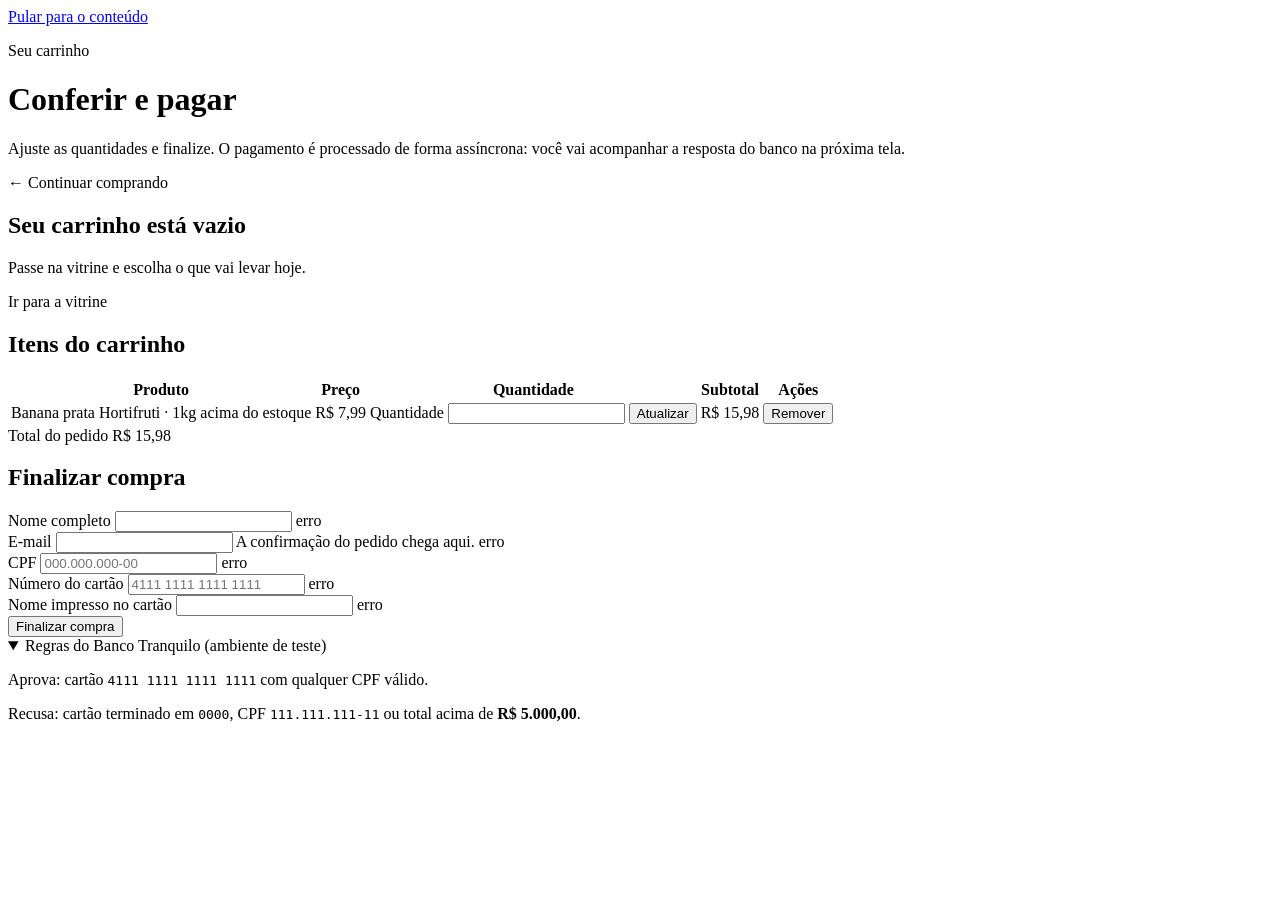
<file: mercado-express/src/main/resources/templates/carrinho/index.html>
<!DOCTYPE html>
<!-- GET /carrinho - itens, quantidades, total e finalizacao da compra. -->
<html lang="pt-BR" xmlns:th="http://www.thymeleaf.org">
<head th:replace="~{fragments/layout :: cabeca('Carrinho')}"></head>
<body>

<a class="pular-para-conteudo" href="#conteudo">Pular para o conteúdo</a>
<header th:replace="~{fragments/layout :: topo('carrinho')}"></header>

<main id="conteudo" class="conteudo">
    <div class="envelope">

        <div th:replace="~{fragments/layout :: avisos}"></div>

        <div class="abertura">
            <div>
                <p class="sobretitulo">Seu carrinho</p>
                <h1>Conferir e pagar</h1>
                <p>Ajuste as quantidades e finalize. O pagamento é processado de forma
                    assíncrona: você vai acompanhar a resposta do banco na próxima tela.</p>
            </div>
            <a class="voltar" th:href="@{/}">&larr; Continuar comprando</a>
        </div>

        <div class="vazio" th:if="${#lists.isEmpty(linhas)}">
            <h2>Seu carrinho está vazio</h2>
            <p>Passe na vitrine e escolha o que vai levar hoje.</p>
            <a class="botao" th:href="@{/}">Ir para a vitrine</a>
        </div>

        <div class="carrinho" th:unless="${#lists.isEmpty(linhas)}">

            <!-- ============ Itens ============ -->
            <section class="carrinho__itens" aria-labelledby="titulo-itens">
                <h2 id="titulo-itens" class="pular-para-conteudo">Itens do carrinho</h2>
                <div class="tabela-rolagem">
                    <table class="tabela tabela--carrinho">
                        <thead>
                        <tr>
                            <th scope="col">Produto</th>
                            <th scope="col" class="numero">Preço</th>
                            <th scope="col">Quantidade</th>
                            <th scope="col" class="numero">Subtotal</th>
                            <th scope="col"><span class="pular-para-conteudo">Ações</span></th>
                        </tr>
                        </thead>
                        <tbody>
                        <tr th:each="linha : ${linhas}">
                            <td>
                                <span class="produto-nome" th:text="${linha.produto.nome}">Banana prata</span>
                                <span class="tabela__mudo" th:text="|${linha.produto.setor} · ${linha.produto.tamanho}|">Hortifruti · 1kg</span>
                                <span class="selo selo--esgotado" th:if="${linha.acimaDoEstoque}">acima do estoque</span>
                            </td>
                            <td class="numero"
                                th:text="|R$ ${#numbers.formatDecimal(linha.produto.precoVenda, 1, 'POINT', 2, 'COMMA')}|">R$ 7,99</td>
                            <td>
                                <form class="quantidade" th:action="@{/carrinho/alterar}" method="post">
                                    <input type="hidden" name="produtoId" th:value="${linha.produto.id}">
                                    <label class="pular-para-conteudo" th:for="|qtd-${linha.produto.id}|">Quantidade</label>
                                    <input type="number" name="quantidade" min="0" th:max="${linha.produto.estoque}"
                                           th:id="|qtd-${linha.produto.id}|" th:value="${linha.quantidade}">
                                    <button type="submit" class="acao-linha">Atualizar</button>
                                </form>
                            </td>
                            <td class="numero"
                                th:text="|R$ ${#numbers.formatDecimal(linha.subtotal, 1, 'POINT', 2, 'COMMA')}|">R$ 15,98</td>
                            <td>
                                <form th:action="@{/carrinho/remover}" method="post">
                                    <input type="hidden" name="produtoId" th:value="${linha.produto.id}">
                                    <button type="submit" class="acao-linha acao-linha--perigo">Remover</button>
                                </form>
                            </td>
                        </tr>
                        </tbody>
                    </table>
                </div>

                <div class="carrinho__total">
                    <span>Total do pedido</span>
                    <span class="etiqueta etiqueta--grande etiqueta--estatica">
                        <span class="etiqueta__moeda">R$</span>
                        <span th:text="${#numbers.formatDecimal(total, 1, 'POINT', 2, 'COMMA')}">15,98</span>
                    </span>
                </div>
            </section>

            <!-- ============ Finalizacao ============ -->
            <section class="bloco carrinho__checkout" aria-labelledby="titulo-checkout">
                <h2 id="titulo-checkout">Finalizar compra</h2>

                <form th:action="@{/carrinho/finalizar}" th:object="${checkoutForm}" method="post" novalidate>
                    <div class="campo" th:classappend="${#fields.hasErrors('nome')} ? 'campo--erro'">
                        <label for="nome">Nome completo</label>
                        <input id="nome" type="text" th:field="*{nome}" autocomplete="name">
                        <span class="campo__erro" th:if="${#fields.hasErrors('nome')}" th:errors="*{nome}">erro</span>
                    </div>
                    <div class="campo" th:classappend="${#fields.hasErrors('email')} ? 'campo--erro'">
                        <label for="email">E-mail</label>
                        <input id="email" type="email" th:field="*{email}" autocomplete="email">
                        <span class="campo__ajuda">A confirmação do pedido chega aqui.</span>
                        <span class="campo__erro" th:if="${#fields.hasErrors('email')}" th:errors="*{email}">erro</span>
                    </div>
                    <div class="campo" th:classappend="${#fields.hasErrors('cpf')} ? 'campo--erro'">
                        <label for="cpf">CPF</label>
                        <input id="cpf" type="text" th:field="*{cpf}" inputmode="numeric" placeholder="000.000.000-00">
                        <span class="campo__erro" th:if="${#fields.hasErrors('cpf')}" th:errors="*{cpf}">erro</span>
                    </div>
                    <div class="campo" th:classappend="${#fields.hasErrors('numeroCartao')} ? 'campo--erro'">
                        <label for="numeroCartao">Número do cartão</label>
                        <input id="numeroCartao" type="text" th:field="*{numeroCartao}" inputmode="numeric"
                               autocomplete="cc-number" placeholder="4111 1111 1111 1111">
                        <span class="campo__erro" th:if="${#fields.hasErrors('numeroCartao')}"
                              th:errors="*{numeroCartao}">erro</span>
                    </div>
                    <div class="campo" th:classappend="${#fields.hasErrors('titular')} ? 'campo--erro'">
                        <label for="titular">Nome impresso no cartão</label>
                        <input id="titular" type="text" th:field="*{titular}" autocomplete="cc-name">
                        <span class="campo__erro" th:if="${#fields.hasErrors('titular')}" th:errors="*{titular}">erro</span>
                    </div>

                    <button type="submit" class="botao botao--etiqueta botao--grande botao--largo">
                        Finalizar compra
                    </button>
                </form>

                <details class="credenciais" open>
                    <summary>Regras do Banco Tranquilo (ambiente de teste)</summary>
                    <p>Aprova: cartão <code>4111 1111 1111 1111</code> com qualquer CPF válido.</p>
                    <p>Recusa: cartão terminado em <code>0000</code>, CPF <code>111.111.111-11</code>
                        ou total acima de <strong>R$ 5.000,00</strong>.</p>
                </details>
            </section>
        </div>
    </div>
</main>

<footer th:replace="~{fragments/layout :: rodape}"></footer>
</body>
</html>
</file>
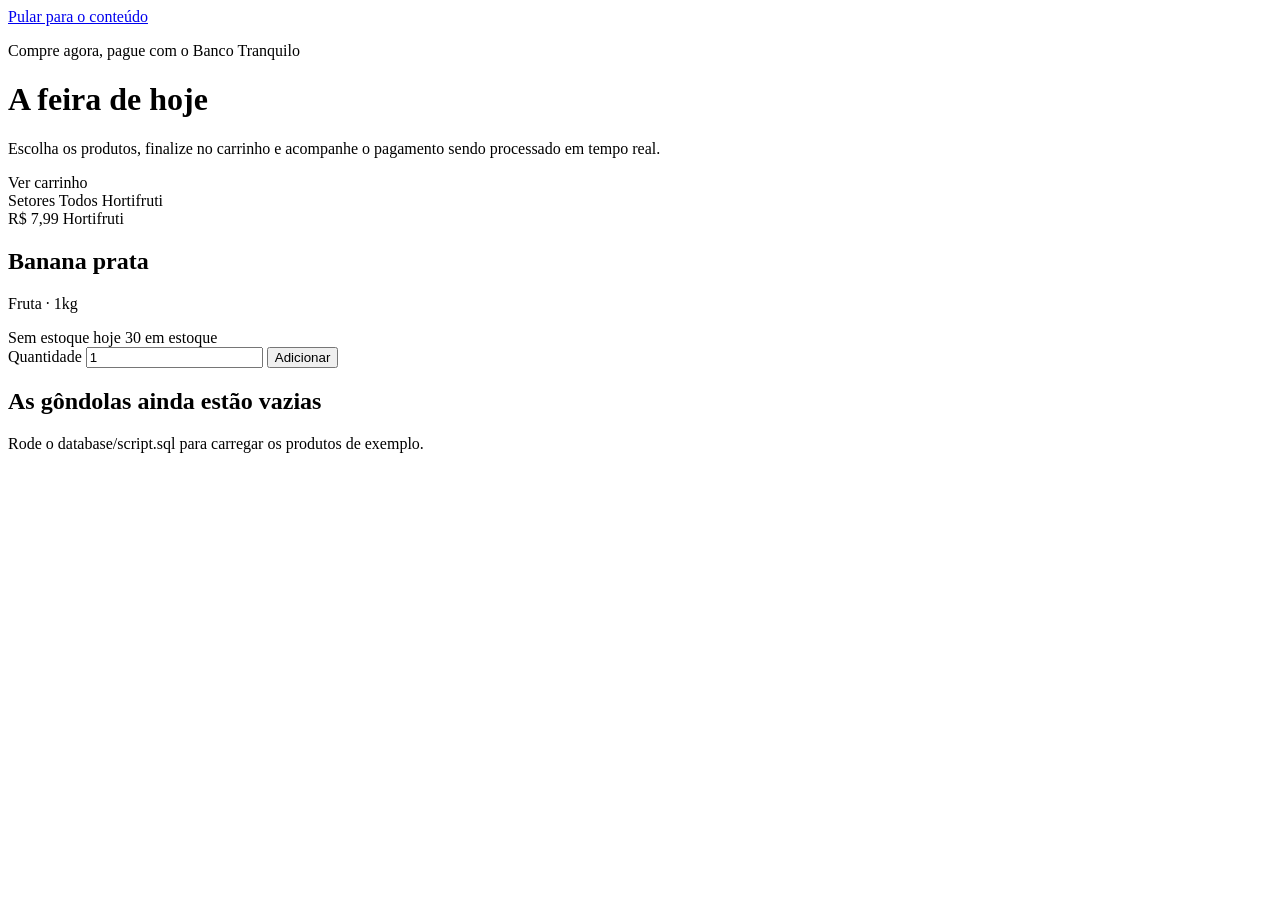
<file: mercado-express/src/main/resources/templates/vitrine/index.html>
<!DOCTYPE html>
<!-- GET / - vitrine publica com os produtos ativos e o botao de adicionar ao carrinho. -->
<html lang="pt-BR" xmlns:th="http://www.thymeleaf.org">
<head th:replace="~{fragments/layout :: cabeca('Vitrine')}"></head>
<body>

<a class="pular-para-conteudo" href="#conteudo">Pular para o conteúdo</a>
<header th:replace="~{fragments/layout :: topo('vitrine')}"></header>

<main id="conteudo" class="conteudo">
    <div class="envelope">

        <div th:replace="~{fragments/layout :: avisos}"></div>

        <div class="abertura">
            <div>
                <p class="sobretitulo">Compre agora, pague com o Banco Tranquilo</p>
                <h1>A feira de hoje</h1>
                <p>Escolha os produtos, finalize no carrinho e acompanhe o pagamento
                    sendo processado em tempo real.</p>
            </div>
            <a class="botao botao--etiqueta" th:href="@{/carrinho}"
               th:text="${qtdCarrinho > 0} ? |Ver carrinho (${qtdCarrinho})| : 'Carrinho vazio'">Ver carrinho</a>
        </div>

        <nav class="filtros" aria-label="Filtrar por setor">
            <span class="filtros__rotulo">Setores</span>
            <a class="chip" th:href="@{/}"
               th:attr="aria-current=${setorSelecionado == null} ? 'true' : null">Todos</a>
            <a class="chip" th:each="s : ${setores}" th:href="@{/(setor=${s})}"
               th:attr="aria-current=${s == setorSelecionado} ? 'true' : null"
               th:text="${s}">Hortifruti</a>
        </nav>

        <div class="vitrine" th:if="${!#lists.isEmpty(produtos)}">
            <article class="produto produto--compra" th:each="produto : ${produtos}"
                     th:id="|produto-${produto.id}|">

                <span class="etiqueta">
                    <span class="etiqueta__moeda">R$</span>
                    <span th:text="${#numbers.formatDecimal(produto.precoVenda, 1, 'POINT', 2, 'COMMA')}">7,99</span>
                </span>

                <span class="produto__setor" th:text="${produto.setor}">Hortifruti</span>
                <h2 class="produto__nome" th:text="${produto.nome}">Banana prata</h2>
                <p class="produto__detalhe">
                    <span th:text="${produto.tipo}">Fruta</span>
                    <span th:if="${produto.tamanho}" th:text="'· ' + ${produto.tamanho}">· 1kg</span>
                </p>

                <div class="produto__rodape">
                    <span class="selo selo--esgotado" th:if="${produto.esgotado}">Sem estoque hoje</span>
                    <span class="selo selo--estoque" th:unless="${produto.esgotado}"
                          th:text="${produto.estoque} + ' em estoque'">30 em estoque</span>
                </div>

                <form class="adicionar" th:action="@{/carrinho/adicionar}" method="post"
                      th:unless="${produto.esgotado}">
                    <input type="hidden" name="produtoId" th:value="${produto.id}">
                    <input type="hidden" name="voltar"
                           th:value="${setorSelecionado} ? |/?setor=${setorSelecionado}| : '/'">
                    <label class="pular-para-conteudo" th:for="|qtd-${produto.id}|">Quantidade</label>
                    <input class="adicionar__qtd" type="number" name="quantidade" value="1" min="1"
                           th:id="|qtd-${produto.id}|" th:max="${produto.estoque}">
                    <button type="submit" class="botao botao--compacto">Adicionar</button>
                </form>
            </article>
        </div>

        <div class="vazio" th:if="${#lists.isEmpty(produtos)}">
            <h2>As gôndolas ainda estão vazias</h2>
            <p>Rode o database/script.sql para carregar os produtos de exemplo.</p>
        </div>
    </div>
</main>

<footer th:replace="~{fragments/layout :: rodape}"></footer>
</body>
</html>
</file>
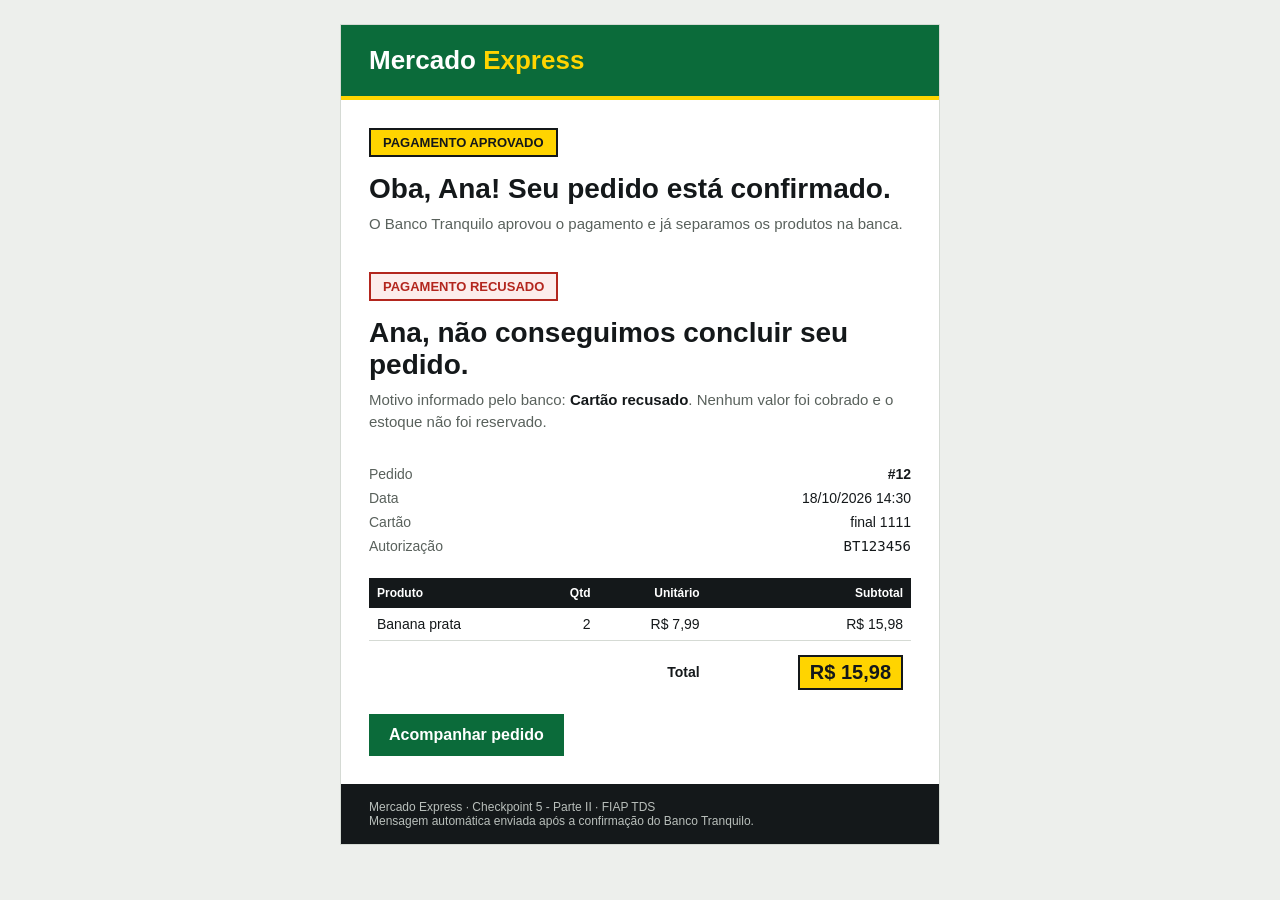
<file: mercado-express/src/main/resources/templates/email/resultado-compra.html>
<!DOCTYPE html>
<!--
  E-mail com o resultado da compra. Clientes de e-mail ignoram <style> e
  fontes externas, entao tudo aqui e tabela + estilo inline, com a mesma
  paleta da loja (verde-folha, amarelo-etiqueta, tinta).
-->
<html lang="pt-BR" xmlns:th="http://www.thymeleaf.org">
<head>
    <meta charset="UTF-8">
    <meta name="viewport" content="width=device-width, initial-scale=1">
    <title th:text="|Pedido #${compra.id}|">Pedido #12</title>
</head>
<body style="margin:0;padding:0;background:#EDEFEC;font-family:Arial,Helvetica,sans-serif;color:#14181A;">
<table role="presentation" width="100%" cellpadding="0" cellspacing="0" style="background:#EDEFEC;padding:24px 0;">
    <tr>
        <td align="center">
            <table role="presentation" width="600" cellpadding="0" cellspacing="0"
                   style="max-width:600px;width:100%;background:#FFFFFF;border:1px solid #D5DAD4;">

                <!-- Cabecalho verde com a marca -->
                <tr>
                    <td style="background:#0B6B3A;border-bottom:4px solid #FFD400;padding:20px 28px;">
                        <span style="font-family:'Arial Narrow',Arial,sans-serif;font-size:26px;font-weight:bold;color:#FFFFFF;">
                            Mercado <span style="color:#FFD400;">Express</span>
                        </span>
                    </td>
                </tr>

                <!-- Faixa de status -->
                <tr th:if="${compra.status.name() == 'APROVADO'}">
                    <td style="padding:28px 28px 8px;">
                        <span style="display:inline-block;background:#FFD400;color:#14181A;font-weight:bold;font-size:13px;padding:5px 12px;border:2px solid #14181A;">
                            PAGAMENTO APROVADO
                        </span>
                        <h1 style="font-family:'Arial Narrow',Arial,sans-serif;font-size:28px;margin:16px 0 8px;">
                            Oba, <span th:text="${#strings.arraySplit(compra.clienteNome, ' ')[0]}">Ana</span>! Seu pedido está confirmado.
                        </h1>
                        <p style="margin:0;color:#59615C;font-size:15px;line-height:1.5;">
                            O Banco Tranquilo aprovou o pagamento e já separamos os produtos na banca.
                        </p>
                    </td>
                </tr>
                <tr th:if="${compra.status.name() == 'RECUSADO'}">
                    <td style="padding:28px 28px 8px;">
                        <span style="display:inline-block;background:#FCEDEC;color:#B3261E;font-weight:bold;font-size:13px;padding:5px 12px;border:2px solid #B3261E;">
                            PAGAMENTO RECUSADO
                        </span>
                        <h1 style="font-family:'Arial Narrow',Arial,sans-serif;font-size:28px;margin:16px 0 8px;">
                            <span th:text="${#strings.arraySplit(compra.clienteNome, ' ')[0]}">Ana</span>, não conseguimos concluir seu pedido.
                        </h1>
                        <p style="margin:0;color:#59615C;font-size:15px;line-height:1.5;">
                            Motivo informado pelo banco: <strong style="color:#14181A;" th:text="${compra.motivo}">Cartão recusado</strong>.
                            Nenhum valor foi cobrado e o estoque não foi reservado.
                        </p>
                    </td>
                </tr>

                <!-- Dados do pedido -->
                <tr>
                    <td style="padding:20px 28px 4px;">
                        <table role="presentation" width="100%" cellpadding="0" cellspacing="0" style="font-size:14px;">
                            <tr>
                                <td style="color:#59615C;padding:4px 0;">Pedido</td>
                                <td align="right" style="font-weight:bold;" th:text="|#${compra.id}|">#12</td>
                            </tr>
                            <tr>
                                <td style="color:#59615C;padding:4px 0;">Data</td>
                                <td align="right" th:text="${#temporals.format(compra.dataCriacao, 'dd/MM/yyyy HH:mm')}">18/10/2026 14:30</td>
                            </tr>
                            <tr>
                                <td style="color:#59615C;padding:4px 0;">Cartão</td>
                                <td align="right" th:text="|final ${compra.cartaoFinal}|">final 1111</td>
                            </tr>
                            <tr th:if="${compra.codigoAutorizacao}">
                                <td style="color:#59615C;padding:4px 0;">Autorização</td>
                                <td align="right" style="font-family:Consolas,monospace;" th:text="${compra.codigoAutorizacao}">BT123456</td>
                            </tr>
                        </table>
                    </td>
                </tr>

                <!-- Itens -->
                <tr>
                    <td style="padding:16px 28px;">
                        <table role="presentation" width="100%" cellpadding="0" cellspacing="0" style="font-size:14px;border-collapse:collapse;">
                            <tr>
                                <th align="left" style="background:#14181A;color:#FFFFFF;padding:8px;font-size:12px;">Produto</th>
                                <th align="right" style="background:#14181A;color:#FFFFFF;padding:8px;font-size:12px;">Qtd</th>
                                <th align="right" style="background:#14181A;color:#FFFFFF;padding:8px;font-size:12px;">Unitário</th>
                                <th align="right" style="background:#14181A;color:#FFFFFF;padding:8px;font-size:12px;">Subtotal</th>
                            </tr>
                            <tr th:each="item, st : ${compra.itens}"
                                th:style="${st.odd} ? 'background:#FFFFFF' : 'background:#EDEFEC'">
                                <td style="padding:8px;border-bottom:1px solid #D5DAD4;" th:text="${item.produto.nome}">Banana prata</td>
                                <td align="right" style="padding:8px;border-bottom:1px solid #D5DAD4;" th:text="${item.quantidade}">2</td>
                                <td align="right" style="padding:8px;border-bottom:1px solid #D5DAD4;"
                                    th:text="|R$ ${#numbers.formatDecimal(item.precoUnitario, 1, 'POINT', 2, 'COMMA')}|">R$ 7,99</td>
                                <td align="right" style="padding:8px;border-bottom:1px solid #D5DAD4;"
                                    th:text="|R$ ${#numbers.formatDecimal(item.subtotal, 1, 'POINT', 2, 'COMMA')}|">R$ 15,98</td>
                            </tr>
                            <tr>
                                <td colspan="3" align="right" style="padding:14px 8px 0;font-weight:bold;">Total</td>
                                <td align="right" style="padding:14px 8px 0;">
                                    <span style="display:inline-block;background:#FFD400;border:2px solid #14181A;padding:4px 10px;font-family:'Arial Narrow',Arial,sans-serif;font-size:20px;font-weight:bold;"
                                          th:text="|R$ ${#numbers.formatDecimal(compra.valorTotal, 1, 'POINT', 2, 'COMMA')}|">R$ 15,98</span>
                                </td>
                            </tr>
                        </table>
                    </td>
                </tr>

                <!-- CTA -->
                <tr>
                    <td style="padding:8px 28px 28px;">
                        <a th:href="${linkPedido}" href="#"
                           style="display:inline-block;background:#0B6B3A;color:#FFFFFF;text-decoration:none;font-weight:bold;padding:12px 20px;">
                            Acompanhar pedido
                        </a>
                    </td>
                </tr>

                <tr>
                    <td style="background:#14181A;color:#B9BFBB;font-size:12px;padding:16px 28px;">
                        Mercado Express &middot; Checkpoint 5 - Parte II &middot; FIAP TDS<br>
                        Mensagem automática enviada após a confirmação do Banco Tranquilo.
                    </td>
                </tr>
            </table>
        </td>
    </tr>
</table>
</body>
</html>
</file>
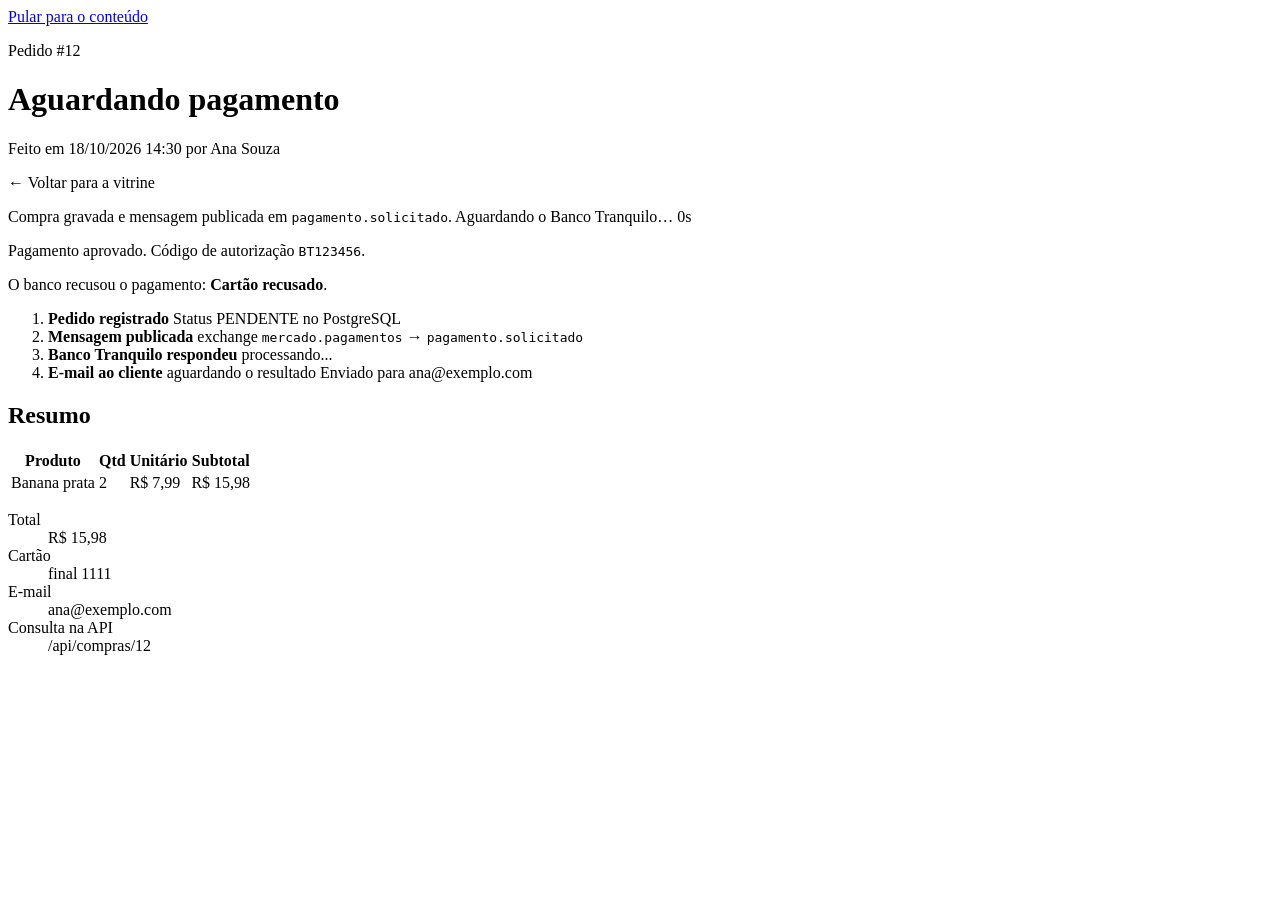
<file: mercado-express/src/main/resources/templates/pedido/detalhe.html>
<!DOCTYPE html>
<!--
  GET /pedidos/{id} - acompanhamento do pedido. Enquanto PENDENTE, o
  js/pedido.js consulta GET /api/compras/{id} e recarrega quando o banco responde.
-->
<html lang="pt-BR" xmlns:th="http://www.thymeleaf.org">
<head th:replace="~{fragments/layout :: cabeca(|Pedido #${compra.id}|)}"></head>
<body>

<a class="pular-para-conteudo" href="#conteudo">Pular para o conteúdo</a>
<header th:replace="~{fragments/layout :: topo('pedido')}"></header>

<main id="conteudo" class="conteudo">
    <div class="envelope">

        <div th:replace="~{fragments/layout :: avisos}"></div>

        <div class="abertura">
            <div>
                <p class="sobretitulo" th:text="|Pedido #${compra.id} · ${compra.origem.name() == 'API' ? 'via API' : 'via loja'}|">Pedido #12</p>
                <h1 th:text="${compra.status.rotulo}">Aguardando pagamento</h1>
                <p th:text="|Feito em ${#temporals.format(compra.dataCriacao, 'dd/MM/yyyy HH:mm:ss')} por ${compra.clienteNome}|">
                    Feito em 18/10/2026 14:30 por Ana Souza</p>
            </div>
            <a class="voltar" th:href="@{/}">&larr; Voltar para a vitrine</a>
        </div>

        <div class="pedido">
            <!-- ============ Status ao vivo ============ -->
            <section class="status-pedido"
                     th:classappend="|status-pedido--${#strings.toLowerCase(compra.status.name())}|"
                     th:attr="data-compra-id=${compra.id},data-status=${compra.status.name()},data-emails=${#lists.size(emails)}"
                     aria-live="polite">
                <span th:replace="~{fragments/layout :: seloStatus(${compra.status.name()})}"></span>

                <p class="status-pedido__mensagem" th:if="${compra.status.name() == 'PENDENTE'}">
                    Compra gravada e mensagem publicada em <code>pagamento.solicitado</code>.
                    Aguardando o Banco Tranquilo&hellip;
                    <span class="status-pedido__tempo" data-cronometro>0s</span>
                </p>
                <p class="status-pedido__mensagem" th:if="${compra.status.name() == 'APROVADO'}">
                    Pagamento aprovado. Código de autorização
                    <code th:text="${compra.codigoAutorizacao}">BT123456</code>.
                </p>
                <p class="status-pedido__mensagem" th:if="${compra.status.name() == 'RECUSADO'}">
                    O banco recusou o pagamento: <strong th:text="${compra.motivo}">Cartão recusado</strong>.
                </p>

                <ol class="linha-do-tempo">
                    <li class="linha-do-tempo__passo passo-feito">
                        <strong>Pedido registrado</strong>
                        <span>Status PENDENTE no PostgreSQL</span>
                    </li>
                    <li class="linha-do-tempo__passo passo-feito">
                        <strong>Mensagem publicada</strong>
                        <span>exchange <code>mercado.pagamentos</code> &rarr; <code>pagamento.solicitado</code></span>
                    </li>
                    <li class="linha-do-tempo__passo"
                        th:classappend="${compra.status.final} ? 'passo-feito' : 'passo-atual'">
                        <strong>Banco Tranquilo respondeu</strong>
                        <span th:text="${compra.status.final} ? |${compra.status.name()} via pagamento.processado| : 'processando...'">processando...</span>
                    </li>
                    <li class="linha-do-tempo__passo"
                        th:classappend="${!#lists.isEmpty(emails)} ? 'passo-feito'">
                        <strong>E-mail ao cliente</strong>
                        <span th:if="${#lists.isEmpty(emails)}">aguardando o resultado</span>
                        <span th:each="e : ${emails}"
                              th:text="|${e.status.name() == 'ENVIADO' ? 'Enviado' : 'Falhou'} para ${e.destinatario} às ${#temporals.format(e.dataEnvio, 'HH:mm:ss')}|">
                            Enviado para ana@exemplo.com</span>
                    </li>
                </ol>
            </section>

            <!-- ============ Resumo ============ -->
            <section class="bloco">
                <h2>Resumo</h2>
                <div class="tabela-rolagem">
                    <table class="tabela tabela--compacta">
                        <thead>
                        <tr>
                            <th scope="col">Produto</th>
                            <th scope="col" class="numero">Qtd</th>
                            <th scope="col" class="numero">Unitário</th>
                            <th scope="col" class="numero">Subtotal</th>
                        </tr>
                        </thead>
                        <tbody>
                        <tr th:each="item : ${compra.itens}">
                            <td class="produto-nome" th:text="${item.produto.nome}">Banana prata</td>
                            <td class="numero" th:text="${item.quantidade}">2</td>
                            <td class="numero" th:text="|R$ ${#numbers.formatDecimal(item.precoUnitario, 1, 'POINT', 2, 'COMMA')}|">R$ 7,99</td>
                            <td class="numero" th:text="|R$ ${#numbers.formatDecimal(item.subtotal, 1, 'POINT', 2, 'COMMA')}|">R$ 15,98</td>
                        </tr>
                        </tbody>
                    </table>
                </div>
                <dl class="ficha">
                    <div><dt>Total</dt><dd th:text="|R$ ${#numbers.formatDecimal(compra.valorTotal, 1, 'POINT', 2, 'COMMA')}|">R$ 15,98</dd></div>
                    <div><dt>Cartão</dt><dd th:text="|final ${compra.cartaoFinal}|">final 1111</dd></div>
                    <div><dt>E-mail</dt><dd th:text="${compra.clienteEmail}">ana@exemplo.com</dd></div>
                    <div><dt>Consulta na API</dt><dd><a th:href="@{/api/compras/{id}(id=${compra.id})}"
                                                       th:text="|/api/compras/${compra.id}|">/api/compras/12</a></dd></div>
                </dl>
            </section>
        </div>
    </div>
</main>

<footer th:replace="~{fragments/layout :: rodape}"></footer>
<script th:src="@{/js/pedido.js}" defer></script>
</body>
</html>
</file>
